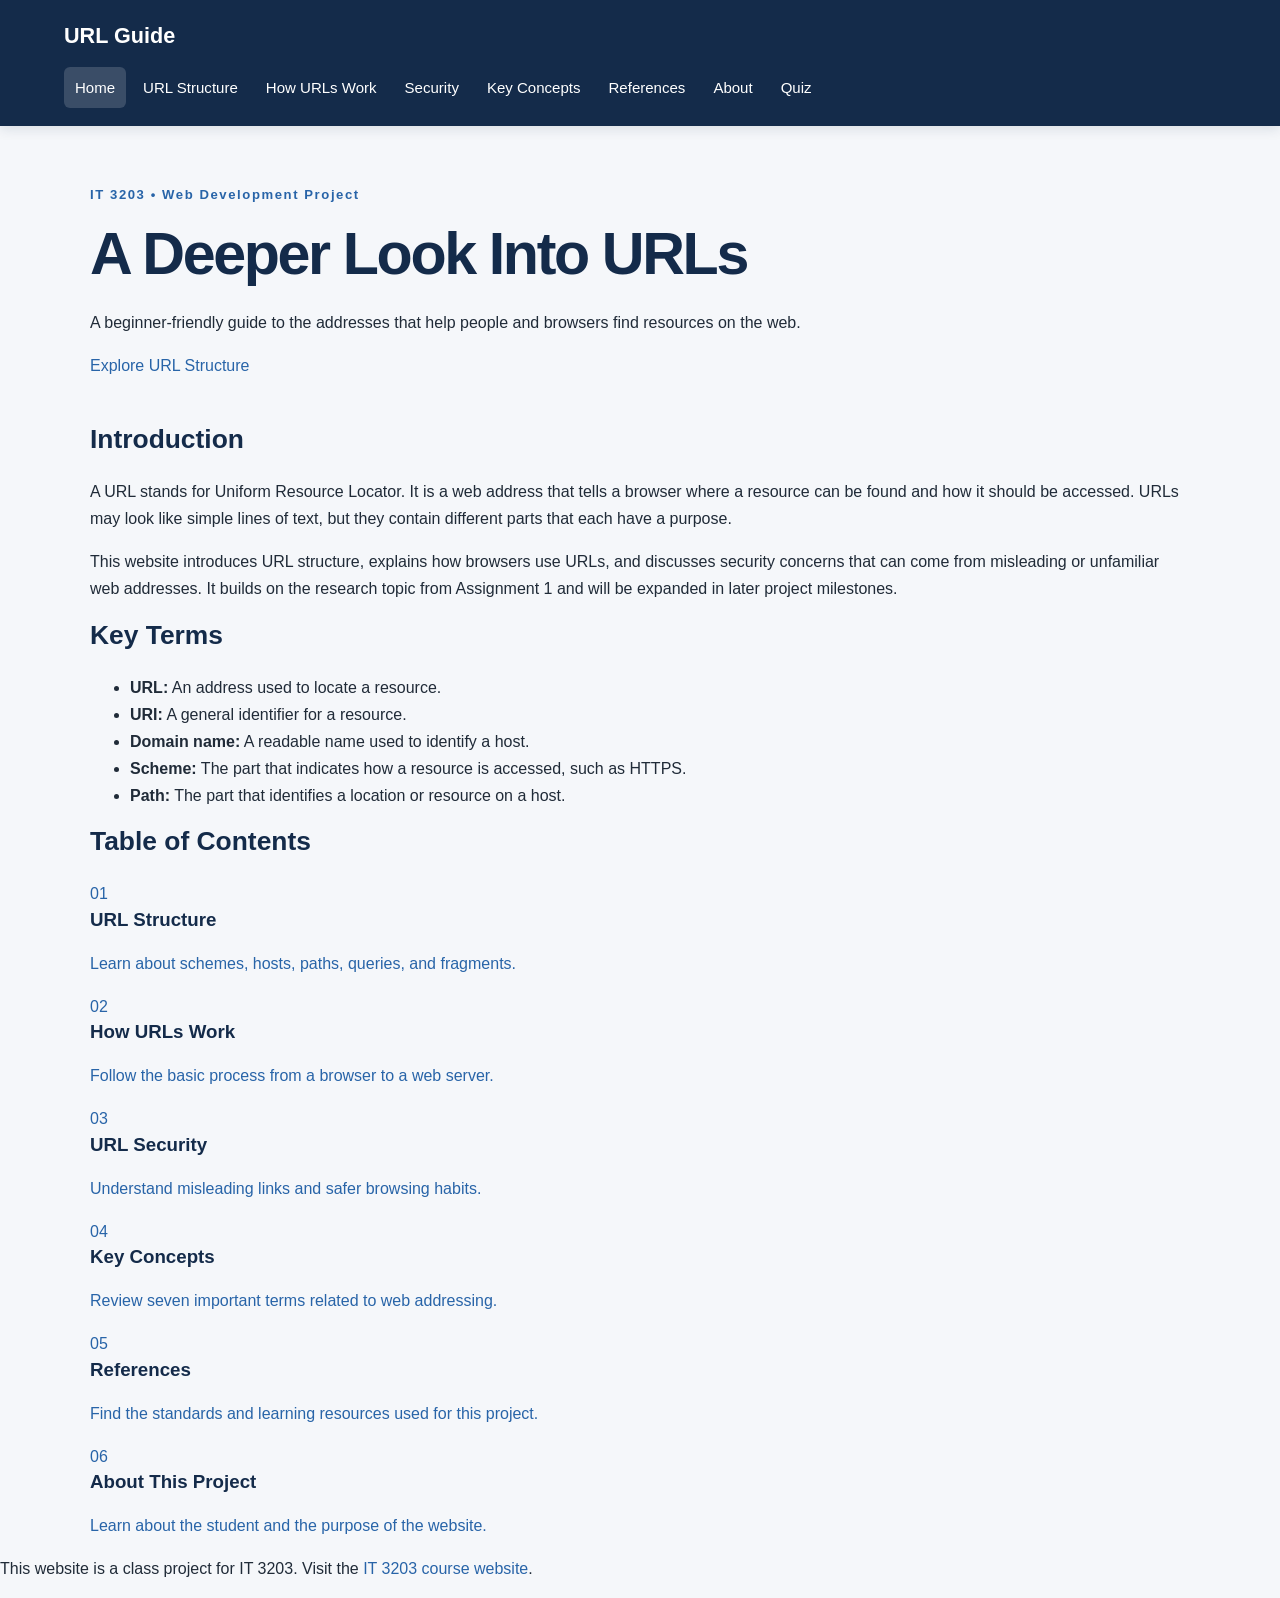
<file: url-website/index.html>
<!DOCTYPE html>
<html lang="en">
<head>
  <meta charset="UTF-8">
  <meta name="viewport" content="width=device-width, initial-scale=1.0">
  <title>A Deeper Look Into URLs | Home</title>
  <!-- Connects the homepage to the CSS file used for the whole website. -->
  <link rel="stylesheet" href="style.css">
</head>
<body>
  <!-- Shared navigation menu used throughout the website. -->
  <header class="site-header">
    <a class="brand" href="index.html">URL Guide</a>
    <nav aria-label="Main navigation">
        <a href="index.html" class="active" aria-current="page">Home</a>
        <a href="structure.html">URL Structure</a>
        <a href="how-urls-work.html">How URLs Work</a>
        <a href="security.html">Security</a>
        <a href="concepts.html">Key Concepts</a>
        <a href="references.html">References</a>
        <a href="about.html">About</a>
        <a href="quiz.html">Quiz</a>
    </nav>
</header>

  <main class="container">
    <!-- The hero section introduces the website and links to the first topic. -->
    <section class="hero">
      <p class="eyebrow">IT 3203 • Web Development Project</p>
      <h1>A Deeper Look Into URLs</h1>
      <p class="hero-text">A beginner-friendly guide to the addresses that help people and browsers find resources on the web.</p>
      <a class="button" href="structure.html">Explore URL Structure</a>
    </section>

    <!-- This introduction gives visitors a quick overview of the topic. -->
    <section class="content-section">
      <h2>Introduction</h2>
      <p>A URL stands for Uniform Resource Locator. It is a web address that tells a browser where a resource can be found and how it should be accessed. URLs may look like simple lines of text, but they contain different parts that each have a purpose.</p>
      <p>This website introduces URL structure, explains how browsers use URLs, and discusses security concerns that can come from misleading or unfamiliar web addresses. It builds on the research topic from Assignment 1 and will be expanded in later project milestones.</p>
    </section>

    <!-- This list defines some of the main terms used throughout the website. -->
    <section class="content-section">
      <h2>Key Terms</h2>
      <ul class="term-list">
        <li><strong>URL:</strong> An address used to locate a resource.</li>
        <li><strong>URI:</strong> A general identifier for a resource.</li>
        <li><strong>Domain name:</strong> A readable name used to identify a host.</li>
        <li><strong>Scheme:</strong> The part that indicates how a resource is accessed, such as HTTPS.</li>
        <li><strong>Path:</strong> The part that identifies a location or resource on a host.</li>
      </ul>
    </section>

    <!-- These cards act as a table of contents and take visitors to each page. -->
    <section class="content-section">
      <h2>Table of Contents</h2>
      <div class="card-grid">
        <a class="topic-card" href="structure.html"><span class="card-number">01</span><h3>URL Structure</h3><p>Learn about schemes, hosts, paths, queries, and fragments.</p></a>
        <a class="topic-card" href="how-urls-work.html"><span class="card-number">02</span><h3>How URLs Work</h3><p>Follow the basic process from a browser to a web server.</p></a>
        <a class="topic-card" href="security.html"><span class="card-number">03</span><h3>URL Security</h3><p>Understand misleading links and safer browsing habits.</p></a>
        <a class="topic-card" href="concepts.html"><span class="card-number">04</span><h3>Key Concepts</h3><p>Review seven important terms related to web addressing.</p></a>
        <a class="topic-card" href="references.html"><span class="card-number">05</span><h3>References</h3><p>Find the standards and learning resources used for this project.</p></a>
        <a class="topic-card" href="about.html"><span class="card-number">06</span><h3>About This Project</h3><p>Learn about the student and the purpose of the website.</p></a>
      </div>
    </section>
  </main>

  <!-- Required course-project note and course website link. -->
  <footer class="site-footer">
    <p>This website is a class project for IT 3203. Visit the <a href="https://ksuweb.github.io/IT3203/" target="_blank" rel="noopener noreferrer">IT 3203 course website</a>.</p>
  </footer>
</body>
</html>
</file>
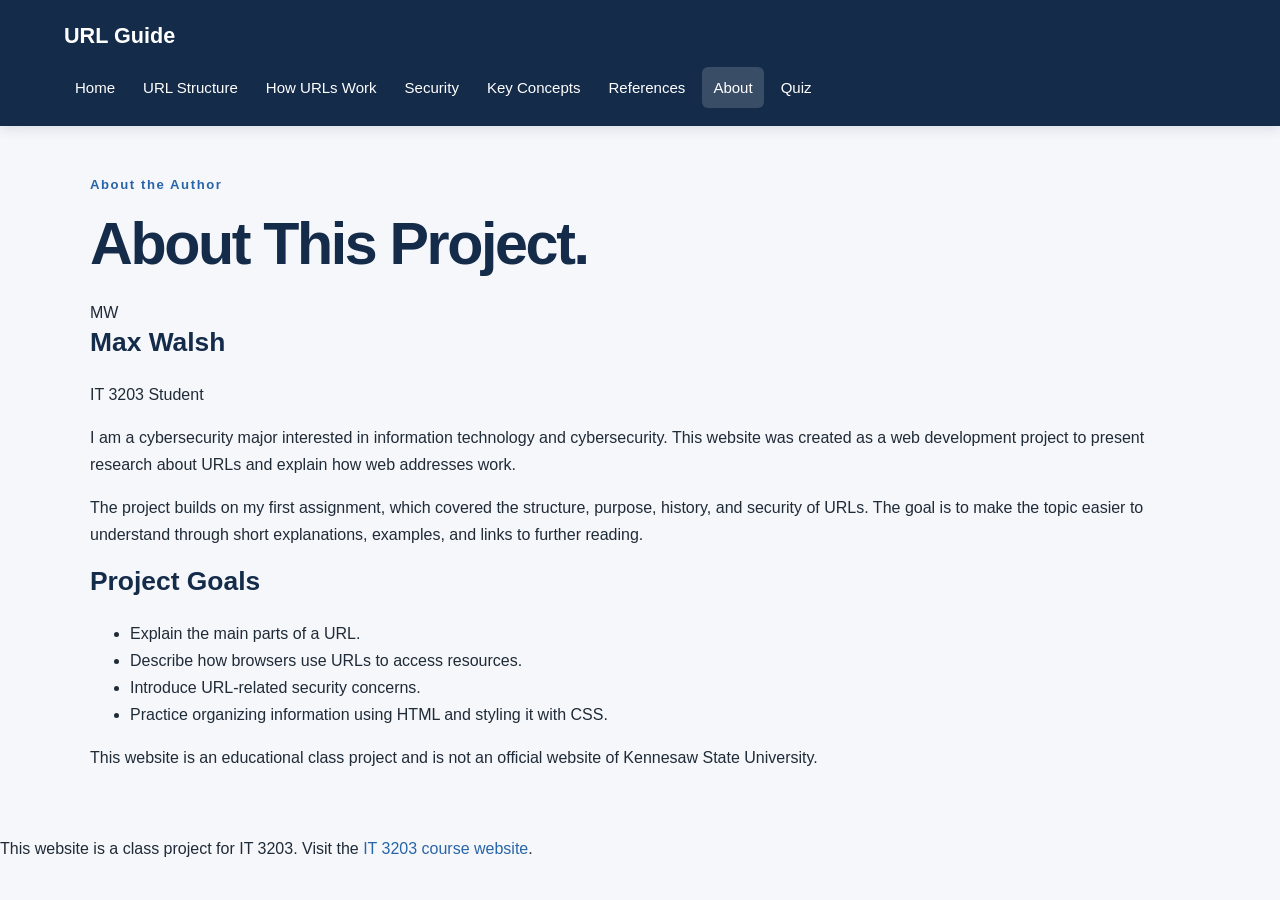
<file: url-website/about.html>
<!DOCTYPE html>
<html lang="en">
<head>
  <meta charset="UTF-8">
  <meta name="viewport" content="width=device-width, initial-scale=1.0">
  <title>About | A Deeper Look Into URLs</title>
  <!-- Connects this page to the stylesheet used across the website. -->
  <link rel="stylesheet" href="style.css">
</head>
<body>
  <!-- The header contains the site title and the menu used to move between pages. -->
  <header class="site-header">
    <a class="brand" href="index.html">URL Guide</a>
    <nav aria-label="Main navigation">
      <a href="index.html">Home</a><a href="structure.html">URL Structure</a><a href="how-urls-work.html">How URLs Work</a><a href="security.html">Security</a><a href="concepts.html">Key Concepts</a><a href="references.html">References</a><a class="active" href="about.html">About</a><a href="quiz.html">Quiz</a>
    </nav>
</header>

  <!-- The main section introduces the author and explains the purpose of the project. -->
  <main class="container page-content">
    <p class="eyebrow">About the Author</p>
    <h1>About This Project.</h1>

    <!-- This layout puts the profile initials beside the introduction. -->
    <section class="about-layout">
      <div class="profile-mark" aria-hidden="true">MW</div>
      <div>
        <h2>Max Walsh</h2>
        <p class="lead">IT 3203 Student</p>
        <p>I am a cybersecurity major interested in information technology and cybersecurity. This website was created as a web development project to present research about URLs and explain how web addresses work.</p>
        <p>The project builds on my first assignment, which covered the structure, purpose, history, and security of URLs. The goal is to make the topic easier to understand through short explanations, examples, and links to further reading.</p>
      </div>
    </section>

    <!-- These bullet points summarize what I want the website to cover. -->
    <section class="content-section">
      <h2>Project Goals</h2>
      <ul>
        <li>Explain the main parts of a URL.</li>
        <li>Describe how browsers use URLs to access resources.</li>
        <li>Introduce URL-related security concerns.</li>
        <li>Practice organizing information using HTML and styling it with CSS.</li>
      </ul>
    </section>

    <!-- This note makes it clear that the site is for a class project. -->
    <aside class="notice">This website is an educational class project and is not an official website of Kennesaw State University.</aside>
  </main>

  <!-- The footer includes the required link to the IT 3203 course website. -->
  <footer class="site-footer">
    <p>This website is a class project for IT 3203. Visit the <a href="https://ksuweb.github.io/IT3203/" target="_blank" rel="noopener noreferrer">IT 3203 course website</a>.</p>
  </footer>
</body>
</html>
</file>
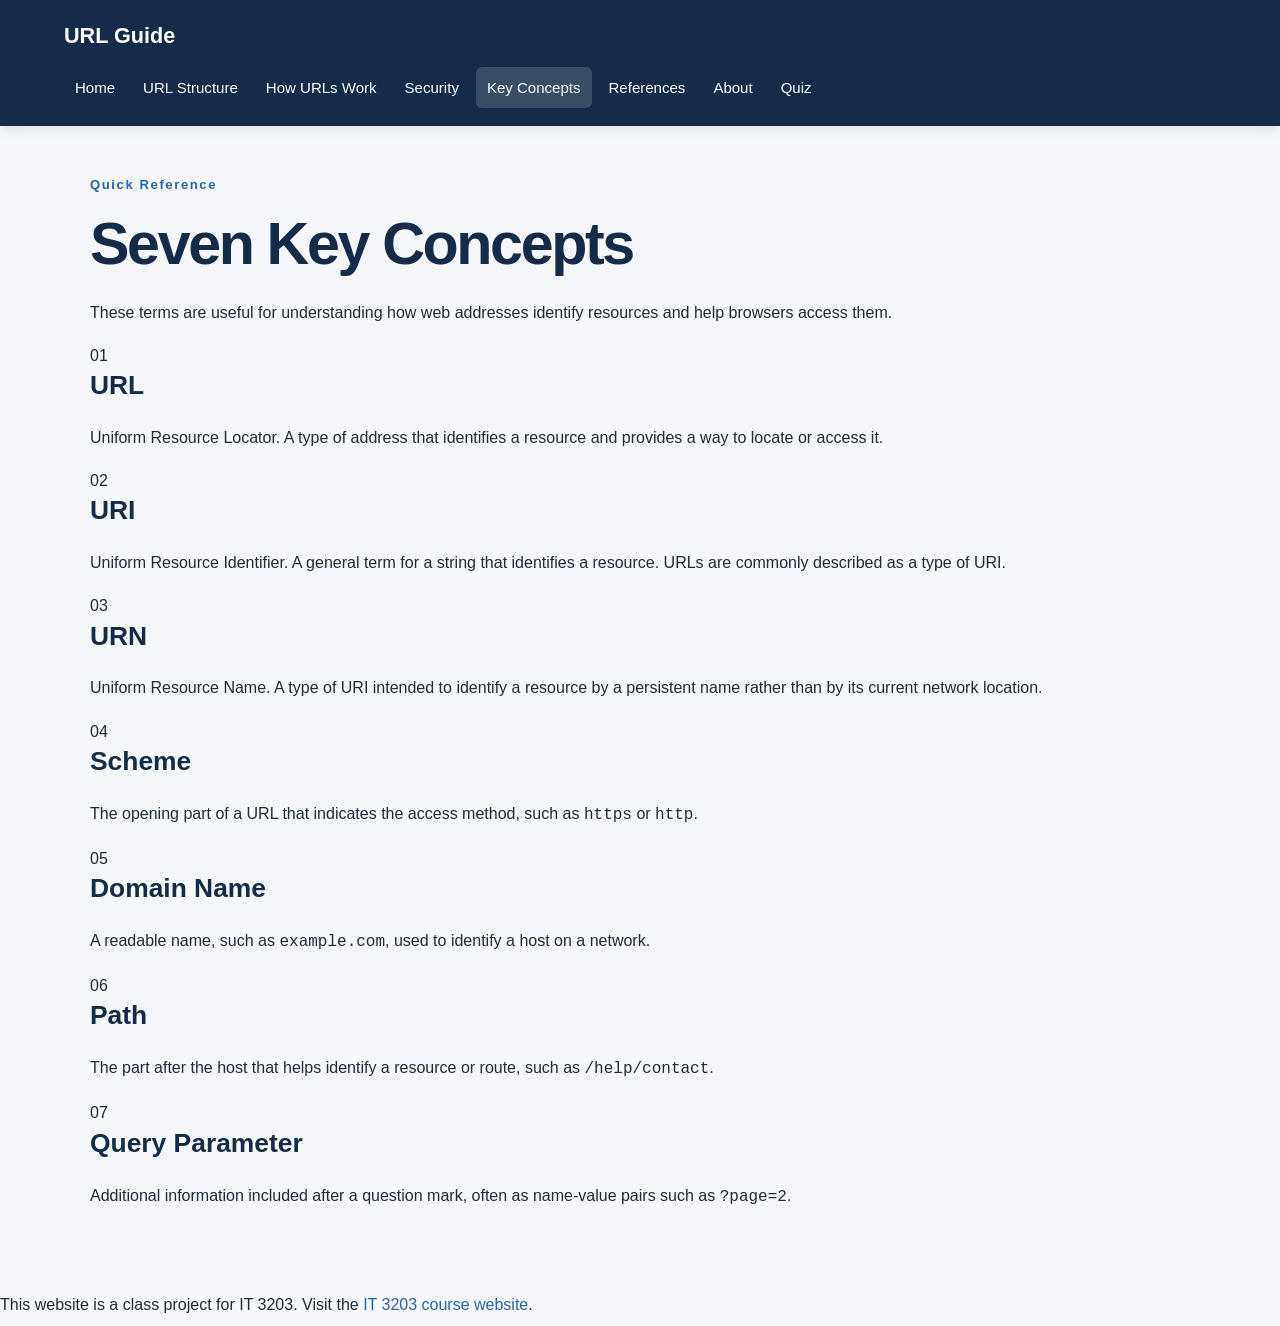
<file: url-website/concepts.html>
<!DOCTYPE html>
<html lang="en">
<head>
  <meta charset="UTF-8">
  <meta name="viewport" content="width=device-width, initial-scale=1.0">
  <title>Key Concepts | A Deeper Look Into URLs</title>
  <!-- Uses the same CSS file as the other pages to keep the design consistent. -->
  <link rel="stylesheet" href="style.css">
</head>
<body>
  <!-- The header has the site title and navigation links to all the other pages. -->
  <header class="site-header">
    <a class="brand" href="index.html">URL Guide</a>
    <nav aria-label="Main navigation">
      <a href="index.html">Home</a>
      <a href="structure.html">URL Structure</a>
      <a href="how-urls-work.html">How URLs Work</a>
      <a href="security.html">Security</a>
      <a href="concepts.html" class="active" aria-current="page">Key Concepts</a>
      <a href="references.html">References</a>
      <a href="about.html">About</a>
      <a href="quiz.html">Quiz</a>
    </nav>
  </header>

  <!-- This section introduces the page and explains what the terms are for. -->
  <main class="container page-content">
    <p class="eyebrow">Quick Reference</p>
    <h1>Seven Key Concepts</h1>
    <p class="lead">These terms are useful for understanding how web addresses identify resources and help browsers access them.</p>

    <!-- Each article explains one important term, with a number to make the list easier to follow. -->
    <section class="concept-list">
      <article class="concept">
        <span>01</span>
        <div>
          <h2>URL</h2>
          <p>Uniform Resource Locator. A type of address that identifies a resource and provides a way to locate or access it.</p>
        </div>
      </article>

      <article class="concept">
        <span>02</span>
        <div>
          <h2>URI</h2>
          <p>Uniform Resource Identifier. A general term for a string that identifies a resource. URLs are commonly described as a type of URI.</p>
        </div>
      </article>

      <article class="concept">
        <span>03</span>
        <div>
          <h2>URN</h2>
          <p>Uniform Resource Name. A type of URI intended to identify a resource by a persistent name rather than by its current network location.</p>
        </div>
      </article>

      <article class="concept">
        <span>04</span>
        <div>
          <h2>Scheme</h2>
          <p>The opening part of a URL that indicates the access method, such as <code>https</code> or <code>http</code>.</p>
        </div>
      </article>

      <article class="concept">
        <span>05</span>
        <div>
          <h2>Domain Name</h2>
          <p>A readable name, such as <code>example.com</code>, used to identify a host on a network.</p>
        </div>
      </article>

      <article class="concept">
        <span>06</span>
        <div>
          <h2>Path</h2>
          <p>The part after the host that helps identify a resource or route, such as <code>/help/contact</code>.</p>
        </div>
      </article>

      <article class="concept">
        <span>07</span>
        <div>
          <h2>Query Parameter</h2>
          <p>Additional information included after a question mark, often as name-value pairs such as <code>?page=2</code>.</p>
        </div>
      </article>
    </section>
  </main>

  <!-- The footer identifies this as a class project and links to the course website. -->
  <footer class="site-footer">
    <p>This website is a class project for IT 3203. Visit the <a href="https://ksuweb.github.io/IT3203/" target="_blank" rel="noopener noreferrer">IT 3203 course website</a>.</p>
  </footer>
</body>
</html>
</file>
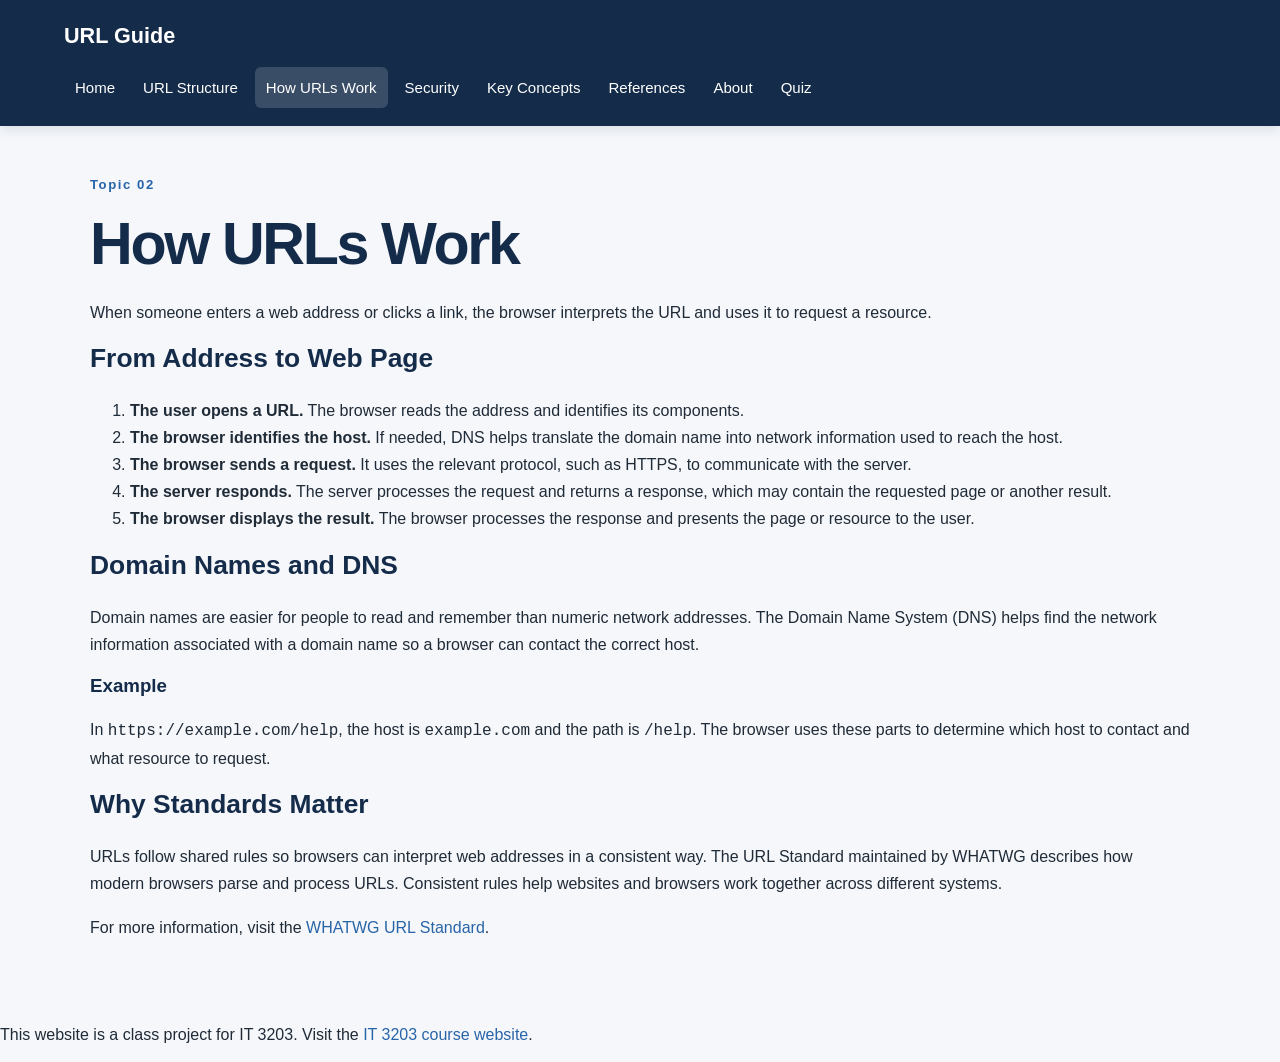
<file: url-website/how-urls-work.html>
<!DOCTYPE html>
<html lang="en">
<head>
  <meta charset="UTF-8">
  <meta name="viewport" content="width=device-width, initial-scale=1.0">
  <title>How URLs Work | A Deeper Look Into URLs</title>
  <!-- Links to the stylesheet shared by all pages on the website. -->
  <link rel="stylesheet" href="style.css">
</head>
<body>
  <!-- This header keeps the site title and navigation menu consistent across pages. -->
  <header class="site-header">
    <a class="brand" href="index.html">URL Guide</a>
    <nav aria-label="Main navigation">
      <a href="index.html">Home</a><a href="structure.html">URL Structure</a><a class="active" href="how-urls-work.html">How URLs Work</a><a href="security.html">Security</a><a href="concepts.html">Key Concepts</a><a href="references.html">References</a><a href="about.html">About</a><a href="quiz.html">Quiz</a>
    </nav>
</header>

  <!-- The main content explains what happens when a browser uses a URL. -->
  <main class="container page-content">
    <p class="eyebrow">Topic 02</p>
    <h1>How URLs Work</h1>
    <p class="lead">When someone enters a web address or clicks a link, the browser interprets the URL and uses it to request a resource.</p>

    <!-- This ordered list breaks the process down into steps. -->
    <section class="content-section">
      <h2>From Address to Web Page</h2>
      <ol class="steps">
        <li><strong>The user opens a URL.</strong> The browser reads the address and identifies its components.</li>
        <li><strong>The browser identifies the host.</strong> If needed, DNS helps translate the domain name into network information used to reach the host.</li>
        <li><strong>The browser sends a request.</strong> It uses the relevant protocol, such as HTTPS, to communicate with the server.</li>
        <li><strong>The server responds.</strong> The server processes the request and returns a response, which may contain the requested page or another result.</li>
        <li><strong>The browser displays the result.</strong> The browser processes the response and presents the page or resource to the user.</li>
      </ol>
    </section>

    <!-- This section explains how domain names and DNS help browsers find websites. -->
    <section class="content-section">
      <h2>Domain Names and DNS</h2>
      <p>Domain names are easier for people to read and remember than numeric network addresses. The Domain Name System (DNS) helps find the network information associated with a domain name so a browser can contact the correct host.</p>

      <!-- The panel uses a sample URL to show how the host and path fit together. -->
      <div class="info-panel">
        <h3>Example</h3>
        <p>In <code>https://example.com/help</code>, the host is <code>example.com</code> and the path is <code>/help</code>. The browser uses these parts to determine which host to contact and what resource to request.</p>
      </div>
    </section>

    <!-- This section links to the official standard for how browsers handle URLs. -->
    <section class="content-section">
      <h2>Why Standards Matter</h2>
      <p>URLs follow shared rules so browsers can interpret web addresses in a consistent way. The URL Standard maintained by WHATWG describes how modern browsers parse and process URLs. Consistent rules help websites and browsers work together across different systems.</p>
      <p>For more information, visit the <a href="https://url.spec.whatwg.org/" target="_blank" rel="noopener noreferrer">WHATWG URL Standard</a>.</p>
    </section>
  </main>

  <!-- The footer identifies the site as a class project and links to the course website. -->
  <footer class="site-footer">
    <p>This website is a class project for IT 3203. Visit the <a href="https://ksuweb.github.io/IT3203/" target="_blank" rel="noopener noreferrer">IT 3203 course website</a>.</p>
  </footer>
</body>
</html>
</file>
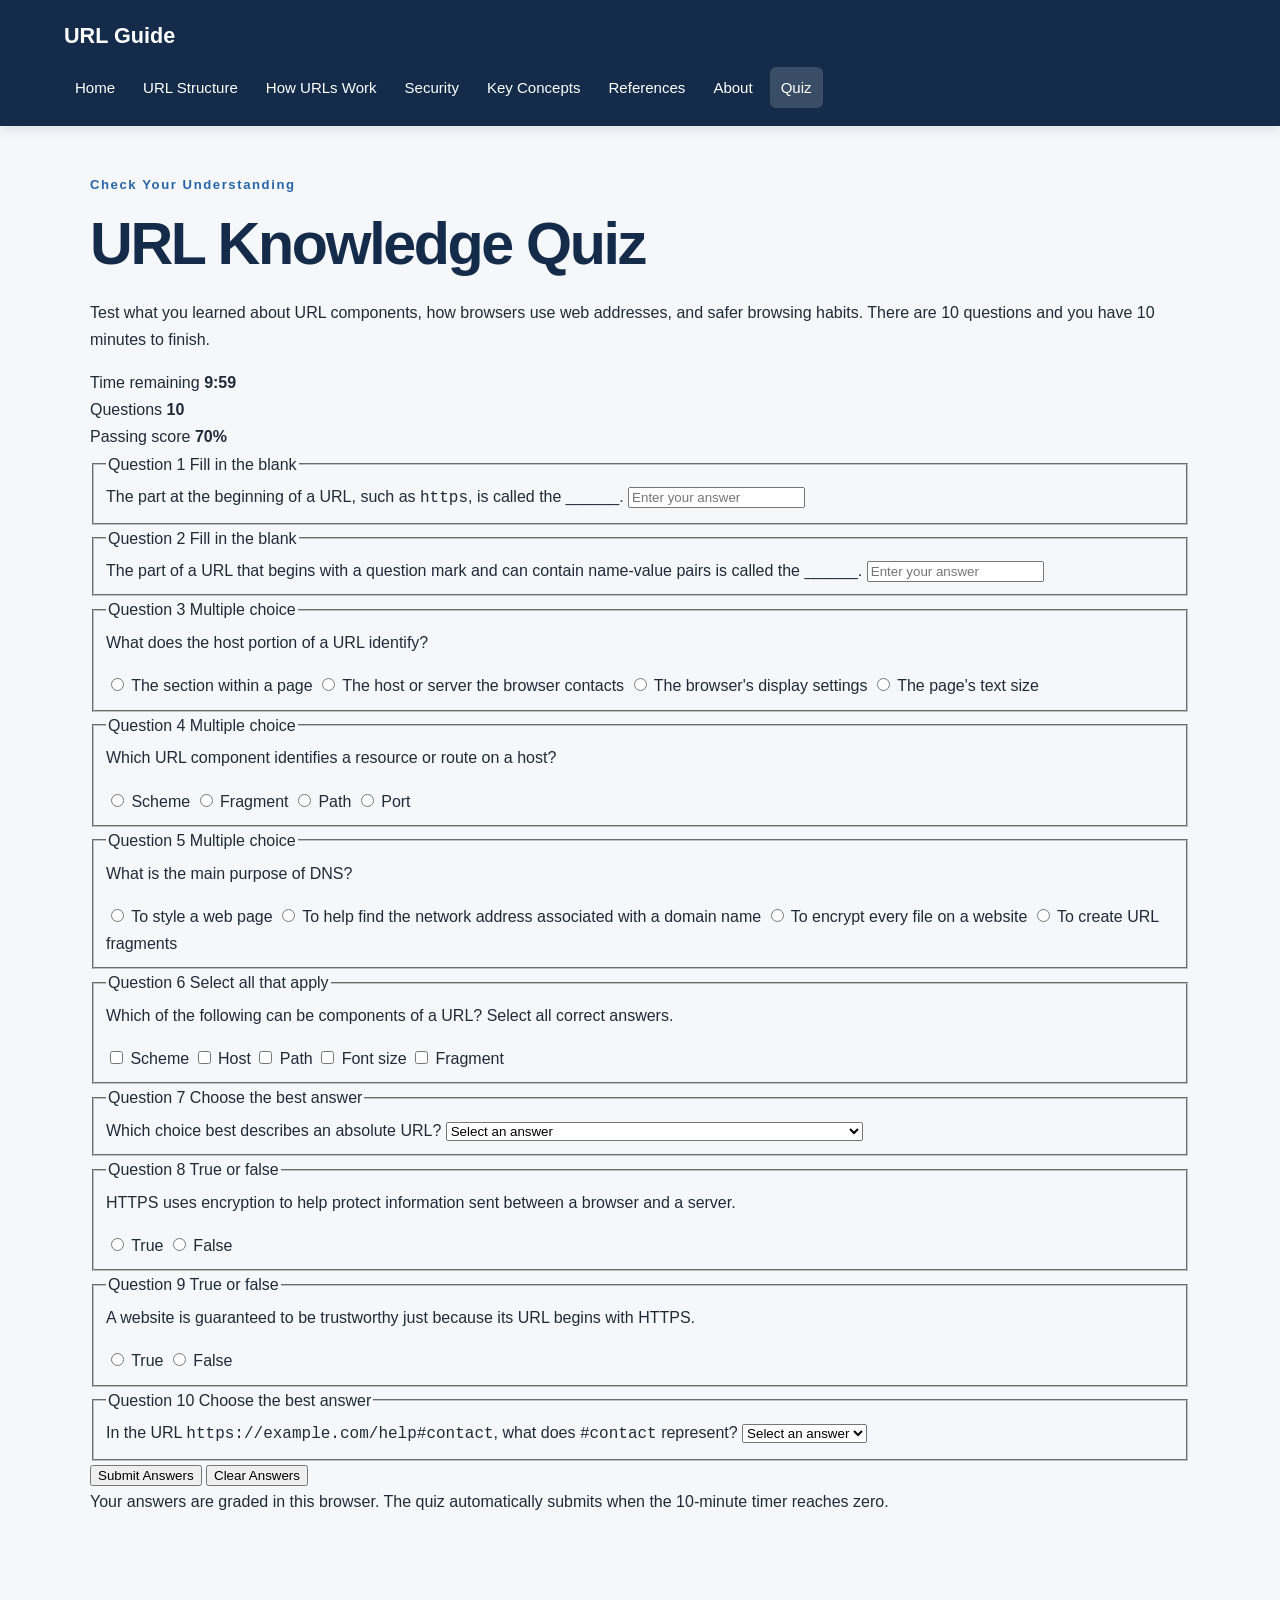
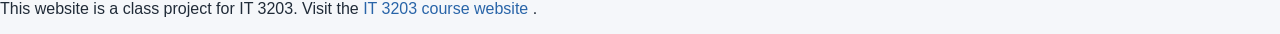
<file: url-website/quiz.html>
<!DOCTYPE html>
<html lang="en">
<head>
  <meta charset="UTF-8">
  <meta name="viewport" content="width=device-width, initial-scale=1.0">
  <meta name="description" content="Test your understanding of URL structure, browser behavior, and URL security.">
  <title>URL Knowledge Quiz | URL Guide</title>
  <link rel="stylesheet" href="style.css">
  <script src="quiz.js" defer></script>
</head>

<body>
  <header class="site-header">
    <a class="brand" href="index.html">URL Guide</a>
    <nav aria-label="Main navigation">
        <a href="index.html">Home</a>
        <a href="structure.html">URL Structure</a>
        <a href="how-urls-work.html">How URLs Work</a>
        <a href="security.html">Security</a>
        <a href="concepts.html">Key Concepts</a>
        <a href="references.html">References</a>
        <a href="about.html">About</a>
        <a href="quiz.html" class="active" aria-current="page">Quiz</a>
    </nav>
</header>

  <main class="container page-content quiz-page">

    <p class="eyebrow">Check Your Understanding</p>
    <h1>URL Knowledge Quiz</h1>

    <p class="lead">
      Test what you learned about URL components, how browsers
      use web addresses, and safer browsing habits. There are
      10 questions and you have 10 minutes to finish.
    </p>

    <!-- Quiz information and countdown timer -->
    <section class="quiz-status" aria-label="Quiz status">

      <div>
        <span class="status-label">Time remaining</span>
        <strong id="timer">10:00</strong>
      </div>

      <div>
        <span class="status-label">Questions</span>
        <strong>10</strong>
      </div>

      <div>
        <span class="status-label">Passing score</span>
        <strong>70%</strong>
      </div>

    </section>

    <div id="time-warning" class="time-warning"
         role="status" hidden>
      One minute remaining. Submit your answers before time runs out.
    </div>

    <!-- Results are displayed here after submission -->
    <section id="results" class="results-panel"
             aria-live="polite" hidden>

      <h2 id="result-heading">Quiz Results</h2>

      <p id="overall-result"></p>

      <div class="result-summary">

        <div>
          <span class="status-label">Your score</span>
          <strong id="final-score"></strong>
        </div>

        <div>
          <span class="status-label">Time used</span>
          <strong id="time-used"></strong>
        </div>

      </div>

      <h3>Question-by-question results</h3>

      <ol id="answer-review" class="answer-review"></ol>

      <button class="button secondary-button"
              type="button" id="retake-button">
        Retake Quiz
      </button>

    </section>

    <!-- Start of quiz form -->
    <form id="quiz-form" class="quiz-form">

      <!-- Question 1 -->
      <fieldset class="question-card">

        <legend>
          <span class="question-number">Question 1</span>
          Fill in the blank
        </legend>

        <label for="q1">
          The part at the beginning of a URL, such as
          <code>https</code>, is called the ______.
        </label>

        <input type="text" id="q1" name="q1"
               autocomplete="off"
               placeholder="Enter your answer" required>

      </fieldset>

      <!-- Question 2 -->
      <fieldset class="question-card">

        <legend>
          <span class="question-number">Question 2</span>
          Fill in the blank
        </legend>

        <label for="q2">
          The part of a URL that begins with a question mark
          and can contain name-value pairs is called the ______.
        </label>

        <input type="text" id="q2" name="q2"
               autocomplete="off"
               placeholder="Enter your answer" required>

      </fieldset>

      <!-- Question 3 -->
      <fieldset class="question-card">

        <legend>
          <span class="question-number">Question 3</span>
          Multiple choice
        </legend>

        <p class="question-prompt">
          What does the host portion of a URL identify?
        </p>

        <label class="choice">
          <input type="radio" name="q3" value="a" required>
          The section within a page
        </label>

        <label class="choice">
          <input type="radio" name="q3" value="b">
          The host or server the browser contacts
        </label>

        <label class="choice">
          <input type="radio" name="q3" value="c">
          The browser's display settings
        </label>

        <label class="choice">
          <input type="radio" name="q3" value="d">
          The page's text size
        </label>

      </fieldset>

      <!-- Question 4 -->
      <fieldset class="question-card">

        <legend>
          <span class="question-number">Question 4</span>
          Multiple choice
        </legend>

        <p class="question-prompt">
          Which URL component identifies a resource or route on a host?
        </p>

        <label class="choice">
          <input type="radio" name="q4" value="a" required>
          Scheme
        </label>

        <label class="choice">
          <input type="radio" name="q4" value="b">
          Fragment
        </label>

        <label class="choice">
          <input type="radio" name="q4" value="c">
          Path
        </label>

        <label class="choice">
          <input type="radio" name="q4" value="d">
          Port
        </label>

      </fieldset>

      <!-- Question 5 -->
      <fieldset class="question-card">

        <legend>
          <span class="question-number">Question 5</span>
          Multiple choice
        </legend>

        <p class="question-prompt">
          What is the main purpose of DNS?
        </p>

        <label class="choice">
          <input type="radio" name="q5" value="a" required>
          To style a web page
        </label>

        <label class="choice">
          <input type="radio" name="q5" value="b">
          To help find the network address associated with a domain name
        </label>

        <label class="choice">
          <input type="radio" name="q5" value="c">
          To encrypt every file on a website
        </label>

        <label class="choice">
          <input type="radio" name="q5" value="d">
          To create URL fragments
        </label>

      </fieldset>

      <!-- Question 6 -->
      <fieldset class="question-card">

        <legend>
          <span class="question-number">Question 6</span>
          Select all that apply
        </legend>

        <p class="question-prompt">
          Which of the following can be components of a URL?
          Select all correct answers.
        </p>

        <label class="choice">
          <input type="checkbox" name="q6" value="scheme">
          Scheme
        </label>

        <label class="choice">
          <input type="checkbox" name="q6" value="host">
          Host
        </label>

        <label class="choice">
          <input type="checkbox" name="q6" value="path">
          Path
        </label>

        <label class="choice">
          <input type="checkbox" name="q6" value="font">
          Font size
        </label>

        <label class="choice">
          <input type="checkbox" name="q6" value="fragment">
          Fragment
        </label>

      </fieldset>

      <!-- Question 7 -->
      <fieldset class="question-card">

        <legend>
          <span class="question-number">Question 7</span>
          Choose the best answer
        </legend>

        <label for="q7">
          Which choice best describes an absolute URL?
        </label>

        <select id="q7" name="q7" required>

          <option value="">Select an answer</option>

          <option value="short">
            A URL that contains only a page path
          </option>

          <option value="full">
            A URL that includes the full address,
            including its scheme and host
          </option>

          <option value="fragment">
            A URL that contains only a fragment
          </option>

          <option value="query">
            A URL that must contain a query parameter
          </option>

        </select>

      </fieldset>

      <!-- Question 8 -->
      <fieldset class="question-card">

        <legend>
          <span class="question-number">Question 8</span>
          True or false
        </legend>

        <p class="question-prompt">
          HTTPS uses encryption to help protect information
          sent between a browser and a server.
        </p>

        <label class="choice">
          <input type="radio" name="q8" value="true" required>
          True
        </label>

        <label class="choice">
          <input type="radio" name="q8" value="false">
          False
        </label>

      </fieldset>

      <!-- Question 9 -->
      <fieldset class="question-card">

        <legend>
          <span class="question-number">Question 9</span>
          True or false
        </legend>

        <p class="question-prompt">
          A website is guaranteed to be trustworthy just because
          its URL begins with HTTPS.
        </p>

        <label class="choice">
          <input type="radio" name="q9" value="true" required>
          True
        </label>

        <label class="choice">
          <input type="radio" name="q9" value="false">
          False
        </label>

      </fieldset>

      <!-- Question 10 -->
      <fieldset class="question-card">

        <legend>
          <span class="question-number">Question 10</span>
          Choose the best answer
        </legend>

        <label for="q10">
          In the URL
          <code>https://example.com/help#contact</code>,
          what does <code>#contact</code> represent?
        </label>

        <select id="q10" name="q10" required>

          <option value="">Select an answer</option>

          <option value="scheme">The scheme</option>
          <option value="host">The host</option>
          <option value="fragment">The fragment</option>
          <option value="path">The path</option>

        </select>

      </fieldset>

      <!-- Quiz buttons -->
      <div class="quiz-actions">

        <button class="button" type="submit" id="submit-button">
          Submit Answers
        </button>

        <button class="button secondary-button" type="reset">
          Clear Answers
        </button>

      </div>

      <p class="quiz-note">
        Your answers are graded in this browser.
        The quiz automatically submits when the 10-minute timer
        reaches zero.
      </p>

    </form>

  </main>

  <footer class="site-footer">
    <p>
      This website is a class project for IT 3203.
      Visit the
      <a href="https://ksuweb.github.io/IT3203/"
         target="_blank" rel="noopener noreferrer">
        IT 3203 course website
      </a>.
    </p>
  </footer>

</body>
</html>
</file>
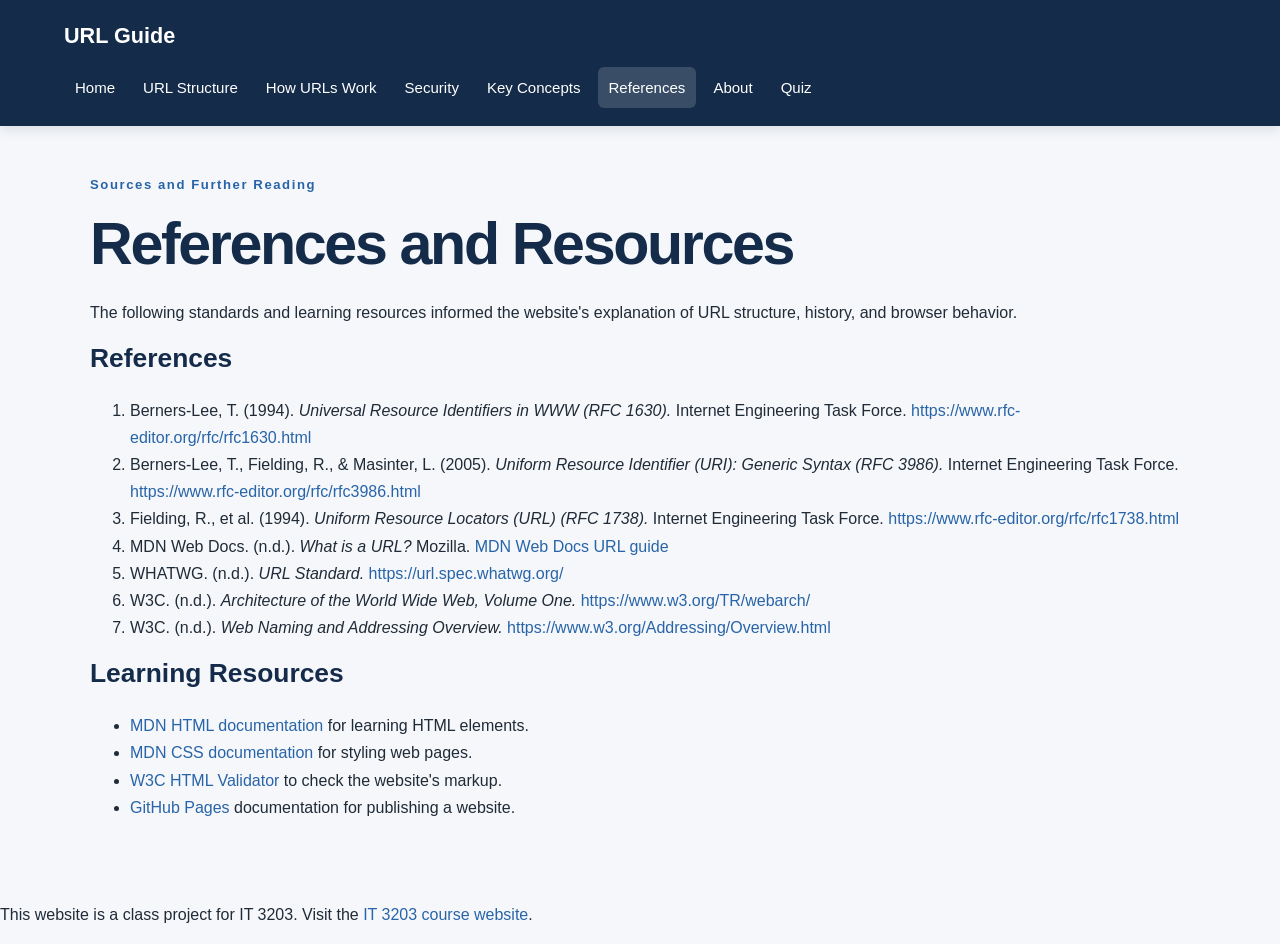
<file: url-website/references.html>
<!DOCTYPE html>
<html lang="en">
<head>
  <meta charset="UTF-8">
  <meta name="viewport" content="width=device-width, initial-scale=1.0">
  <title>References | A Deeper Look Into URLs</title>
  <!-- Uses the same stylesheet as the other pages to keep everything consistent. -->
  <link rel="stylesheet" href="style.css">
</head>
<body>
  <!-- The header contains the site name and links to all the pages. -->
  <header class="site-header">
    <a class="brand" href="index.html">URL Guide</a>
    <nav aria-label="Main navigation">
      <a href="index.html">Home</a><a href="structure.html">URL Structure</a><a href="how-urls-work.html">How URLs Work</a><a href="security.html">Security</a><a href="concepts.html">Key Concepts</a><a class="active" href="references.html">References</a><a href="about.html">About</a><a href="quiz.html">Quiz</a>
    </nav>
</header>

  <!-- This page lists the sources used for the website and links to more information. -->
  <main class="container page-content">
    <p class="eyebrow">Sources and Further Reading</p>
    <h1>References and Resources</h1>
    <p class="lead">The following standards and learning resources informed the website's explanation of URL structure, history, and browser behavior.</p>

    <!-- The numbered list contains the main sources used for research. -->
    <section class="content-section">
      <h2>References</h2>
      <ol class="reference-list">
        <li>Berners-Lee, T. (1994). <em>Universal Resource Identifiers in WWW (RFC 1630).</em> Internet Engineering Task Force. <a href="https://www.rfc-editor.org/rfc/rfc1630.html" target="_blank" rel="noopener noreferrer">https://www.rfc-editor.org/rfc/rfc1630.html</a></li>
        <li>Berners-Lee, T., Fielding, R., &amp; Masinter, L. (2005). <em>Uniform Resource Identifier (URI): Generic Syntax (RFC 3986).</em> Internet Engineering Task Force. <a href="https://www.rfc-editor.org/rfc/rfc3986.html" target="_blank" rel="noopener noreferrer">https://www.rfc-editor.org/rfc/rfc3986.html</a></li>
        <li>Fielding, R., et al. (1994). <em>Uniform Resource Locators (URL) (RFC 1738).</em> Internet Engineering Task Force. <a href="https://www.rfc-editor.org/rfc/rfc1738.html" target="_blank" rel="noopener noreferrer">https://www.rfc-editor.org/rfc/rfc1738.html</a></li>
        <li>MDN Web Docs. (n.d.). <em>What is a URL?</em> Mozilla. <a href="https://developer.mozilla.org/en-US/docs/Learn_web_development/Howto/Web_mechanics/What_is_a_URL" target="_blank" rel="noopener noreferrer">MDN Web Docs URL guide</a></li>
        <li>WHATWG. (n.d.). <em>URL Standard.</em> <a href="https://url.spec.whatwg.org/" target="_blank" rel="noopener noreferrer">https://url.spec.whatwg.org/</a></li>
        <li>W3C. (n.d.). <em>Architecture of the World Wide Web, Volume One.</em> <a href="https://www.w3.org/TR/webarch/" target="_blank" rel="noopener noreferrer">https://www.w3.org/TR/webarch/</a></li>
        <li>W3C. (n.d.). <em>Web Naming and Addressing Overview.</em> <a href="https://www.w3.org/Addressing/Overview.html" target="_blank" rel="noopener noreferrer">https://www.w3.org/Addressing/Overview.html</a></li>
      </ol>
    </section>

    <!-- These links are included for anyone who wants to learn more or check their own code. -->
    <section class="content-section">
      <h2>Learning Resources</h2>
      <ul>
        <li><a href="https://developer.mozilla.org/en-US/docs/Web/HTML" target="_blank" rel="noopener noreferrer">MDN HTML documentation</a> for learning HTML elements.</li>
        <li><a href="https://developer.mozilla.org/en-US/docs/Web/CSS" target="_blank" rel="noopener noreferrer">MDN CSS documentation</a> for styling web pages.</li>
        <li><a href="https://validator.w3.org/" target="_blank" rel="noopener noreferrer">W3C HTML Validator</a> to check the website's markup.</li>
        <li><a href="https://pages.github.com/" target="_blank" rel="noopener noreferrer">GitHub Pages</a> documentation for publishing a website.</li>
      </ul>
    </section>
  </main>

  <!-- The footer includes the required class-project note and course website link. -->
  <footer class="site-footer">
    <p>This website is a class project for IT 3203. Visit the <a href="https://ksuweb.github.io/IT3203/" target="_blank" rel="noopener noreferrer">IT 3203 course website</a>.</p>
  </footer>
</body>
</html>
</file>
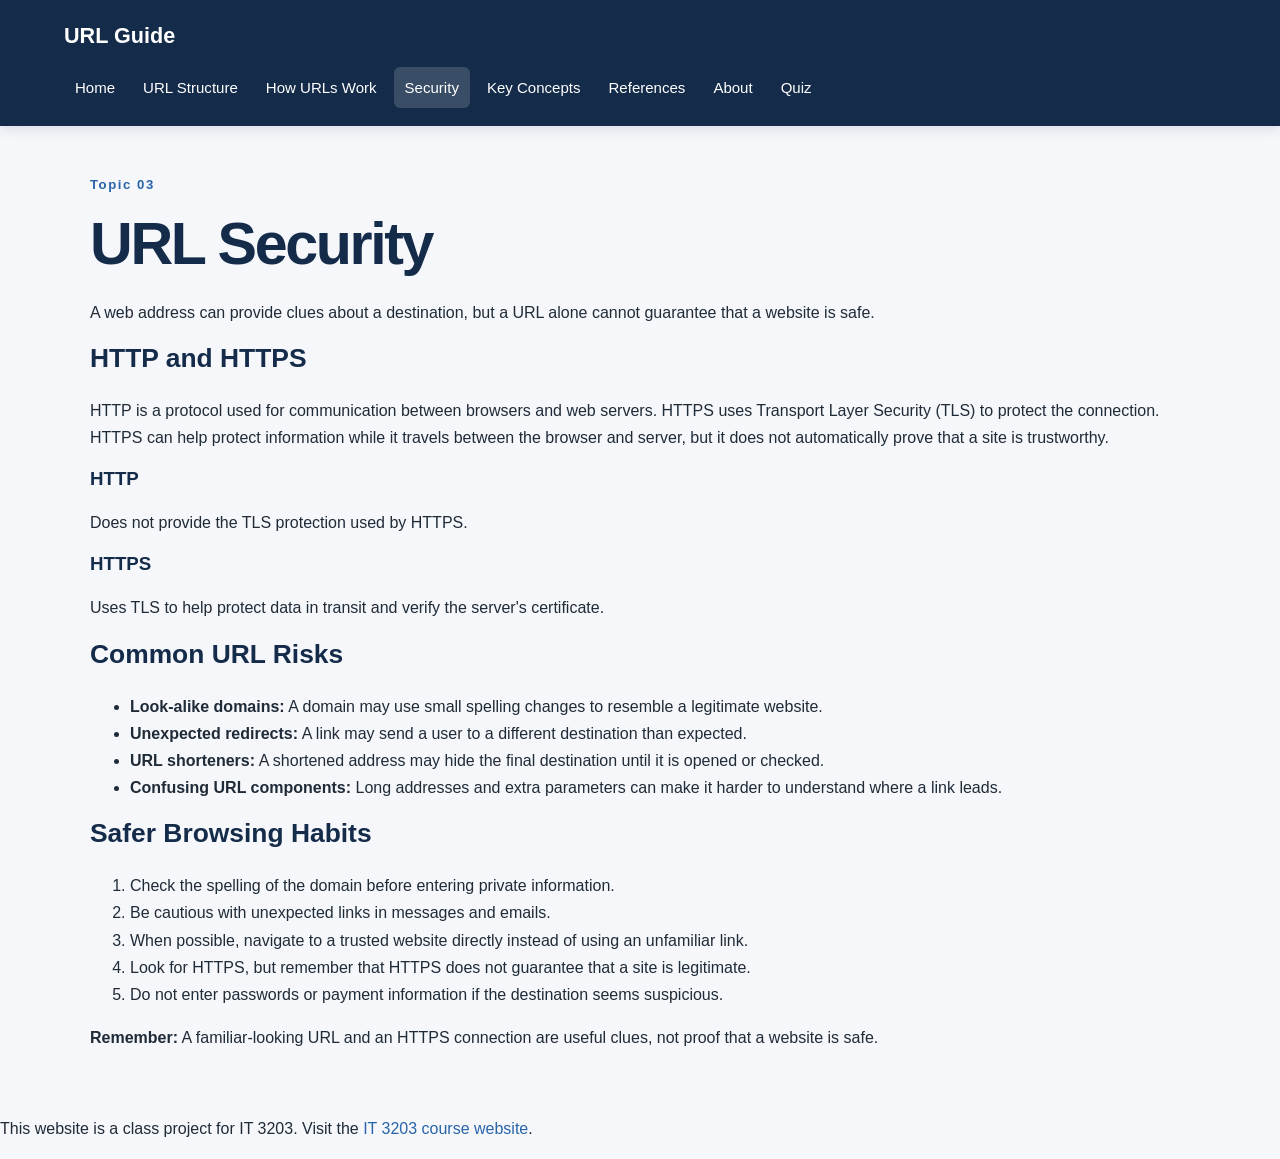
<file: url-website/security.html>
<!DOCTYPE html>
<html lang="en">
<head>
  <meta charset="UTF-8">
  <meta name="viewport" content="width=device-width, initial-scale=1.0">
  <title>URL Security | A Deeper Look Into URLs</title>
  <!-- Uses the same stylesheet as the other pages to keep the design consistent. -->
  <link rel="stylesheet" href="style.css">
</head>
<body>
  <!-- The header contains the site title and links to the other pages. -->
  <header class="site-header">
    <a class="brand" href="index.html">URL Guide</a>
    <nav aria-label="Main navigation">
      <a href="index.html">Home</a><a href="structure.html">URL Structure</a><a href="how-urls-work.html">How URLs Work</a><a class="active" href="security.html">Security</a><a href="concepts.html">Key Concepts</a><a href="references.html">References</a><a href="about.html">About</a><a href="quiz.html">Quiz</a>
    </nav>
</header>

  <!-- The main section covers common URL security issues and ways to browse more safely. -->
  <main class="container page-content">
    <p class="eyebrow">Topic 03</p>
    <h1>URL Security</h1>
    <p class="lead">A web address can provide clues about a destination, but a URL alone cannot guarantee that a website is safe.</p>

    <!-- This section compares HTTP and HTTPS and explains the difference in protection. -->
    <section class="content-section">
      <h2>HTTP and HTTPS</h2>
      <p>HTTP is a protocol used for communication between browsers and web servers. HTTPS uses Transport Layer Security (TLS) to protect the connection. HTTPS can help protect information while it travels between the browser and server, but it does not automatically prove that a site is trustworthy.</p>
      <div class="comparison-grid">
        <div class="info-panel">
          <h3>HTTP</h3>
          <p>Does not provide the TLS protection used by HTTPS.</p>
        </div>
        <div class="info-panel">
          <h3>HTTPS</h3>
          <p>Uses TLS to help protect data in transit and verify the server's certificate.</p>
        </div>
      </div>
    </section>

    <!-- These examples explain some common ways URLs can be misleading. -->
    <section class="content-section">
      <h2>Common URL Risks</h2>
      <ul class="risk-list">
        <li><strong>Look-alike domains:</strong> A domain may use small spelling changes to resemble a legitimate website.</li>
        <li><strong>Unexpected redirects:</strong> A link may send a user to a different destination than expected.</li>
        <li><strong>URL shorteners:</strong> A shortened address may hide the final destination until it is opened or checked.</li>
        <li><strong>Confusing URL components:</strong> Long addresses and extra parameters can make it harder to understand where a link leads.</li>
      </ul>
    </section>

    <!-- This checklist gives visitors some basic ways to avoid suspicious links. -->
    <section class="content-section">
      <h2>Safer Browsing Habits</h2>
      <ol>
        <li>Check the spelling of the domain before entering private information.</li>
        <li>Be cautious with unexpected links in messages and emails.</li>
        <li>When possible, navigate to a trusted website directly instead of using an unfamiliar link.</li>
        <li>Look for HTTPS, but remember that HTTPS does not guarantee that a site is legitimate.</li>
        <li>Do not enter passwords or payment information if the destination seems suspicious.</li>
      </ol>
    </section>

    <!-- This notice highlights the main point visitors should remember about URL safety. -->
    <aside class="notice"><strong>Remember:</strong> A familiar-looking URL and an HTTPS connection are useful clues, not proof that a website is safe.</aside>
  </main>

  <!-- The footer identifies this as a class project and links to the IT 3203 course website. -->
  <footer class="site-footer">
    <p>This website is a class project for IT 3203. Visit the <a href="https://ksuweb.github.io/IT3203/" target="_blank" rel="noopener noreferrer">IT 3203 course website</a>.</p>
  </footer>
</body>
</html>
</file>
<file: url-website/style.css>
/* These variables make it easier to reuse colors throughout the website */
:root {
  --navy: #142b4a;
  --blue: #2864a8;
  --blue-dark: #174779;
  --light-blue: #eaf2fb;
  --pale-gold: #fff6df;
  --ink: #202b38;
  --muted: #5c6a79;
  --paper: #f5f7fa;
  --white: #ffffff;
  --border: #dce3eb;
  --shadow: 0 10px 28px rgba(20, 43, 74, 0.08);
}

/* Makes element sizing easier to manage */
* {
  box-sizing: border-box;
}

/* Controls scrolling behavior when moving to sections */
html {
  scroll-behavior: smooth;
  scroll-padding-top: 24px;
}

/* Sets the main font, colors, spacing, and background */
body {
  margin: 0;
  background: var(--paper);
  color: var(--ink);
  font-family: Arial, Helvetica, sans-serif;
  font-size: 16px;
  line-height: 1.7;
}

/* Basic link styling and hover effects */
a {
  color: var(--blue);
  text-decoration: none;
  transition: color 0.2s ease, background-color 0.2s ease,
    transform 0.2s ease, border-color 0.2s ease;
}

a:hover {
  color: var(--blue-dark);
  text-decoration: underline;
}

/* Makes links easier to identify when using a keyboard */
a:focus-visible {
  outline: 3px solid #e3ad3f;
  outline-offset: 3px;
  border-radius: 4px;
}

/* Sets the color and spacing for headings */
h1,
h2,
h3 {
  color: var(--navy);
  line-height: 1.25;
}

h1 {
  margin: 0 0 18px;
  font-size: clamp(2.1rem, 5vw, 3.7rem);
  letter-spacing: -0.04em;
}

h2 {
  margin-top: 0;
  font-size: 1.65rem;
}

h3 {
  margin-top: 0;
}

/* Keeps paragraphs spaced out and readable */
p {
  margin: 0 0 16px;
}

/* Styles the main header and navigation area */
.site-header {
  display: flex;
  align-items: center;
  justify-content: space-between;
  gap: 20px;
  flex-wrap: wrap;
  padding: 18px max(5%, calc((100% - 1180px) / 2));
  background: var(--navy);
  color: var(--white);
  box-shadow: 0 3px 12px rgba(20, 43, 74, 0.12);
}

/* Styles the website name in the header */
.brand {
  color: var(--white);
  font-size: 1.35rem;
  font-weight: bold;
  white-space: nowrap;
}

.brand:hover {
  color: var(--pale-gold);
  text-decoration: none;
}

/* Lines up the navigation links and allows them to wrap */

/* Styles the main header and navigation area */
.site-header {
  display: flex;
  flex-direction: column;
  align-items: flex-start;
  gap: 12px;
  padding: 18px max(5%, calc((100% - 1180px) / 2));
  background: var(--navy);
  color: var(--white);
  box-shadow: 0 3px 12px rgba(20, 43, 74, 0.12);
}

/* Styles the website name in the header */
.brand {
  color: var(--white);
  font-size: 1.35rem;
  font-weight: bold;
  white-space: nowrap;
}

.brand:hover {
  color: var(--pale-gold);
  text-decoration: none;
}

/* Gives navigation the full width of the header */
.site-header nav {
  display: flex;
  align-items: center;
  flex-wrap: wrap;
  width: 100%;
  gap: 6px;
}

/* Styles the individual navigation links */
.site-header nav a {
  display: inline-block;
  padding: 8px 11px;
  border-radius: 6px;
  color: var(--white);
  font-size: 0.94rem;
  white-space: nowrap;
}

/* Highlights the current page and hovered navigation links */
.site-header nav a:hover,
.site-header nav a.active {
  background: rgba(255, 255, 255, 0.16);
  color: var(--white);
  text-decoration: none;
}


/* Keeps page content centered with a maximum width */
.container {
  width: min(1100px, 90%);
  margin: 0 auto;
}

/* Adds space around the content on regular pages */
.page-content {
  min-height: 65vh;
  padding-top: 48px;
  padding-bottom: 64px;
}

/* Adds spacing around the homepage introduction */
.hero {
  padding: 58px 0 44px;
}

/* Places the homepage introduction and side panel next to each other */
.hero-grid {
  display: grid;
  grid-template-columns: 1.3fr 0.7fr;
  align-items: center;
  gap: 36px;
}

.hero h1 {
  max-width: 760px;
}

/* Styles the small topic labels above headings */
.eyebrow {
  margin-bottom: 10px;
  color: var(--blue);
  font-size: 0.82rem;
  font-weight: bold;
  letter-spacing: 0.12em;
  text


/* Self-assessment quiz styles */

.quiz-page {
  max-width: 900px;
}

/* Quiz timer and information */

.quiz-status,
.result-summary {
  display: grid;
  grid-template-columns: repeat(3, minmax(0, 1fr));
  gap: 14px;
  margin: 24px 0;
}

.quiz-status > div,
.result-summary > div {
  padding: 17px 20px;
  border: 1px solid var(--border);
  border-radius: 10px;
  background: var(--white);
  box-shadow: 0 4px 14px rgba(20, 43, 74, 0.04);
}

.status-label {
  display: block;
  color: var(--muted);
  font-size: 0.86rem;
}

.quiz-status strong,
.result-summary strong {
  display: block;
  color: var(--navy);
  font-size: 1.45rem;
}

/* Timer warning */

#timer.timer-warning {
  color: #b42318;
}

.time-warning {
  margin: 16px 0;
  padding: 13px 16px;
  border: 1px solid #f0c36d;
  border-radius: 8px;
  background: #fff6df;
  color: #7a4b00;
}

/* Question cards */

.question-card {
  min-width: 0;
  margin: 20px 0;
  padding: 24px;
  border: 1px solid var(--border);
  border-radius: 12px;
  background: var(--white);
  box-shadow: 0 4px 14px rgba(20, 43, 74, 0.04);
}

.question-card legend {
  padding: 0 8px;
  color: var(--navy);
  font-size: 1.12rem;
  font-weight: bold;
}

.question-number {
  display: block;
  margin-bottom: 4px;
  color: var(--blue);
  font-size: 0.78rem;
  letter-spacing: 0.08em;
  text-transform: uppercase;
}

.question-card > label:not(.choice),
.question-prompt {
  display: block;
  margin: 8px 0 14px;
  font-weight: 600;
}

/* Text fields and dropdown menus */

.question-card input[type="text"],
.question-card select {
  width: 100%;
  max-width: 520px;
  padding: 12px 14px;
  border: 1px solid #b9c5d3;
  border-radius: 7px;
  background: #fff;
  color: var(--ink);
  font: inherit;
}

.question-card input:focus-visible,
.question-card select:focus-visible {
  outline: 3px solid #b9d5f5;
  border-color: var(--blue);
}

/* Radio buttons and checkboxes */

.choice {
  display: flex;
  align-items: flex-start;
  gap: 10px;
  margin: 9px 0;
  padding: 10px 12px;
  border: 1px solid #e5eaf0;
  border-radius: 7px;
  cursor: pointer;
}

.choice:hover {
  border-color: #a9c6e8;
  background: #f7faff;
}

.choice input {
  flex: 0 0 auto;
  margin-top: 5px;
  accent-color: var(--blue);
}

/* Quiz buttons */

.quiz-actions {
  display: flex;
  flex-wrap: wrap;
  gap: 12px;
  margin: 28px 0 12px;
}

.button {
  display: inline-block;
  padding: 12px 20px;
  border: 0;
  border-radius: 7px;
  background: var(--blue);
  color: white;
  font: inherit;
  font-weight: bold;
  cursor: pointer;
}

.button:hover {
  background: var(--blue-dark);
  color: white;
  text-decoration: none;
}

.secondary-button {
  border: 1px solid var(--border);
  background: #edf1f6;
  color: var(--navy);
}

.secondary-button:hover {
  background: #dfe7f0;
  color: var(--navy);
}

.quiz-note {
  color: var(--muted);
  font-size: 0.9rem;
}

/* Quiz results */

.results-panel {
  margin: 25px 0;
  padding: 28px;
  border: 1px solid var(--border);
  border-radius: 12px;
  background: var(--white);
  box-shadow: var(--shadow);
}

.results-panel h2 {
  margin-bottom: 8px;
}

.pass-message {
  padding: 12px 14px;
  border-radius: 7px;
  background: #e8f6ed;
  color: #176536;
  font-weight: bold;
}

.fail-message {
  padding: 12px 14px;
  border-radius: 7px;
  background: #fff0ef;
  color: #a12620;
  font-weight: bold;
}

.result-summary {
  grid-template-columns: repeat(2, minmax(0, 1fr));
}

/* Individual question feedback */

.answer-review {
  padding-left: 24px;
}

.answer-review li {
  margin: 12px 0;
  padding: 14px 16px;
  border-left: 4px solid;
  border-radius: 0 8px 8px 0;
}

.answer-review li p {
  margin: 5px 0;
}

.review-correct {
  border-color: #23834b;
  background: #edf8f0;
}

.review-incorrect {
  border-color: #c33c35;
  background: #fff1f0;
}

/* Mobile quiz layout */

@media (max-width: 560px) {

  .quiz-status {
    grid-template-columns: 1fr;
  }

  .result-summary {
    grid-template-columns: 1fr;
  }

  .question-card {
    padding: 18px;
  }

  .quiz-actions .button {
    width: 100%;
    text-align: center;
  }

}
</file>
